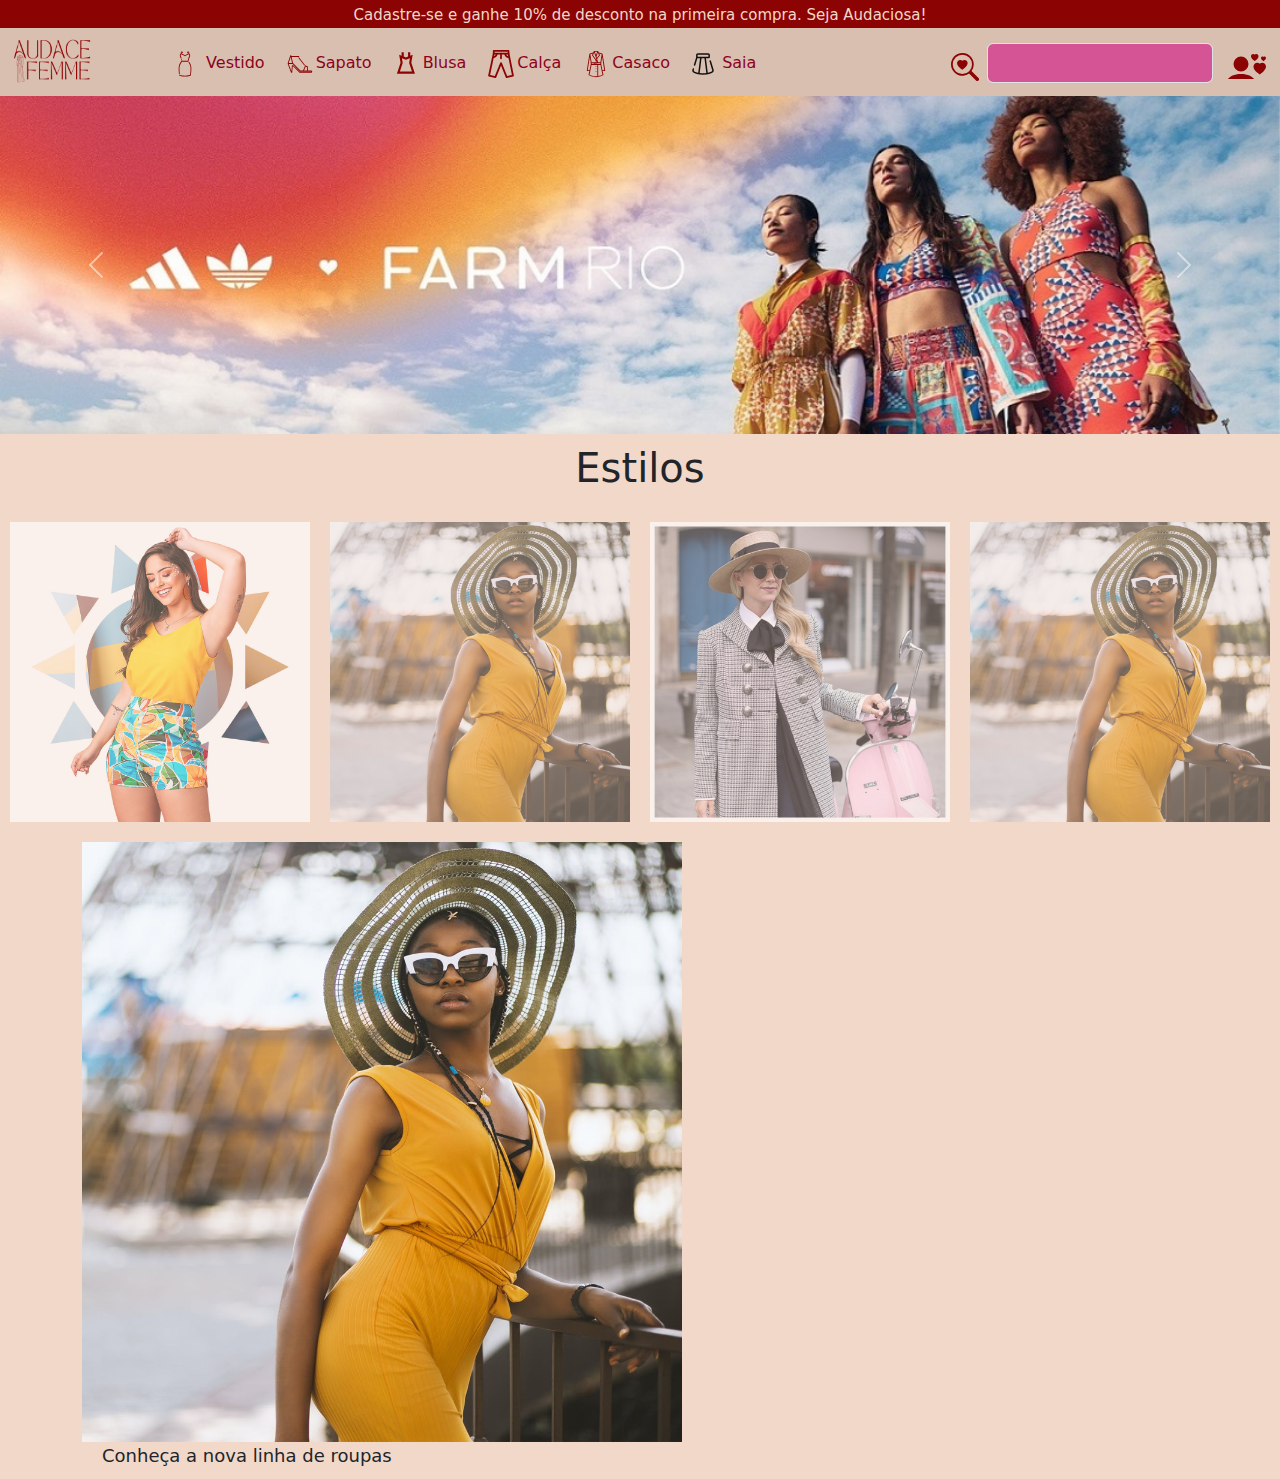
<file: index.html>
<!DOCTYPE html>
<html lang="pt-BR">

<head>
  <meta charset="UTF-8">
  <meta name="viewport" content="width=device-width, initial-scale=1.0">
  <title>Audace</title>
  <link rel="stylesheet" href="index.css">
  <link href="https://cdn.jsdelivr.net/npm/bootstrap@5.3.3/dist/css/bootstrap.min.css" rel="stylesheet"
    integrity="sha384-QWTKZyjpPEjISv5WaRU9OFeRpok6YctnYmDr5pNlyT2bRjXh0JMhjY6hW+ALEwIH" crossorigin="anonymous">
</head>

<body style="background-color: #F2D8C9;">
  <header>
    <nav>
      <a href="cadastro.html">Cadastre-se e ganhe 10% de desconto na primeira compra. Seja Audaciosa!</a>
    </nav>
  </header>

  <nav class="navbar navbar-expand-lg bg-body-tertiary">
    <div id="topmenu" class="container-fluid">

      <a class="navbar-brand" id="Logo" href="index.html">
        <img src="./img/Logo.png" width="80" height="60">
      </a>

      <button class="navbar-toggler" type="button" data-bs-toggle="collapse" data-bs-target="#navbarTogglerDemo01"
        aria-controls="navbarTogglerDemo01" aria-expanded="false" aria-label="Toggle navigation">
        <span class="navbar-toggler-icon"></span>
      </button>
      <div class="collapse navbar-collapse" id="navbarTogglerDemo01">
        <ul class="navbar-nav me-auto mb-2 mb-lg-0">
          <li class="nav-item"><a class="nav-link " aria-current="page" href="#" style="color: #8C031C;"
              onMouseOver="this.style.color='#A67244'" onMouseOut="this.style.color='#8C031C'"> <svg
                xmlns="http://www.w3.org/2000/svg" width="28" height="30" fill="currentColor" viewBox="0 0 100 100"
                id="womans-clothes">
                <path
                  d="M37.75635 35.11133a1.50057 1.50057 0 001.45947-1.85156q-.10473-.4336-.21777-.86622a1.5001 1.5001 0 00-2.90137.76368c.0708.26855.13818.53613.20312.80566A1.49958 1.49958 0 0037.75635 35.11133zM29.52832 90.81445C29.7793 90.98535 35.8457 95 50 95s20.2207-4.01465 20.47168-4.18555a1.49946 1.49946 0 00.64355-1.041c.08692-.65039 2.12354-16.04981 1.53809-27.15137-.44336-8.40234-4.25391-15.34668-7.37256-19.69238a1.50033 1.50033 0 00-2.4375 1.75c2.88526 4.01953 6.40918 10.42285 6.814 18.10058.5 9.47852-1.02344 22.64161-1.42237 25.86328C66.52441 89.53223 60.80176 92 50 92c-13.06055 0-18.69531-3.60742-18.791-3.66992a1.49973 1.49973 0 00-1.68066 2.48437z">
                </path>
                <path
                  d="M28.3252,84.95508a1.49992,1.49992,0,0,0,1.48974,1.34375c.05225,0,.105-.00293.1582-.00781a1.50044,1.50044,0,0,0,1.33545-1.64844,156.91261,156.91261,0,0,1-.96582-21.86231c.56891-10.78845,7.45887-19.14642,9.22766-21.123h21.514a1.50019,1.50019,0,0,0,1.48731-1.30567,51.97871,51.97871,0,0,1,1.832-8.91992,27.16593,27.16593,0,0,1,1.6582-3.80176,28.65111,28.65111,0,0,0,1.875-4.376c1.09894-3.59571.39392-8.17517-2.92822-10.48944V8.63086a3.63062,3.63062,0,1,0-7.26123,0v1.41992a1.5,1.5,0,0,0,3,0V8.63086a.63062.63062,0,1,1,1.26123,0v4.04828L50,18.76123,37.99121,12.67914V8.63086a.63062.63062,0,1,1,1.26123,0v1.41992a1.5,1.5,0,0,0,3,0V8.63086a3.63062,3.63062,0,1,0-7.26123,0v4.13361c-3.32214,2.31427-4.02716,6.89373-2.92822,10.48944a28.70465,28.70465,0,0,0,1.875,4.37695c.27734.55762.55517,1.11621.8164,1.68359A1.50006,1.50006,0,0,0,37.479,28.05859c-.27343-.59375-.564-1.17871-.85449-1.76269A26.00854,26.00854,0,0,1,34.93213,22.377c-.73145-2.39355-.36328-5.52148,1.63818-7.05468l12.752,6.458c.03082.01563.06329.02326.0946.03656a1.4949,1.4949,0,0,0,.15295.05915c.0467.0141.09357.02227.14081.03161.04785.00946.0951.0196.14374.02442.04883.00476.09692.00421.14563.00415s.0968.00061.14563-.00415c.04864-.00482.09589-.015.14374-.02442.04724-.00934.09411-.01751.14081-.03161a1.4949,1.4949,0,0,0,.15295-.05915c.03131-.0133.06378-.02093.0946-.03656l12.752-6.458c2.00146,1.5332,2.36963,4.66113,1.63818,7.05468a25.94881,25.94881,0,0,1-1.69238,3.918,29.88046,29.88046,0,0,0-1.83008,4.22461,50.927,50.927,0,0,0-1.76953,8.1377H40.22412c-.04639-.32032-.09424-.6416-.14453-.96192a1.50005,1.50005,0,1,0-2.96387.46485c.07807.49841.14484.99786.2135,1.49719C35.28064,41.92,27.97156,50.77917,27.34668,62.62207A155.91182,155.91182,0,0,0,28.3252,84.95508Z">
                </path>
              </svg> Vestido</a></li>
          <li class="nav-item"><a class="nav-link active " aria-current="page" href="#" style="color: #8C031C;"
            onMouseOver="this.style.color='#A67244" onMouseOut="this.style.color='#8C031C'"><svg xmlns="http://www.w3.org/2000/svg" width="28" height="28" fill="currentColor" viewBox="0 0 8.467 8.467" id="shoe"><g transform="translate(0 -288.533)"><path d="m 3.96875,290.78228 1.7587619,2.26127 -0.1169289,0.28063 -1.977027,-2.5419 z"></path><path d="M 5 6 L 2 15 L 2 16 L 5.8339844 26 L 7.0449219 26 L 7.7480469 18.292969 L 15.464844 26 L 28.75 26 A 1.2500031 1.2500031 0 0 0 28.75 23.5 L 25 23.5 L 25 19 L 22 17.5 L 19.5 23.5 L 16.5 23.5 L 7.9882812 15 L 6.4414062 8 L 15 8 L 15 7 L 6.2207031 7 L 6 6 L 5 6 z M 5.40625 7.9453125 L 6.9648438 15 L 3.0546875 15 L 5.40625 7.9453125 z M 3.0703125 16 L 7.5761719 16 L 16.085938 24.5 L 28.75 24.5 A 0.25000002 0.25000002 0 0 1 28.75 25 L 15.878906 25 L 8.4550781 17.583984 A 1.0000001 1.0000001 0 0 0 6.7519531 18.201172 L 6.2070312 24.181641 L 3.0703125 16 z M 22.511719 18.873047 L 24 19.617188 L 24 23.5 L 20.583984 23.5 L 22.511719 18.873047 z " transform="translate(0 288.533) scale(.26458)"></path></g></svg>Sapato</a></li>
          <li class="nav-item"><a class="nav-link " aria-current="page" href="#" style="color: #8C031C;"
            onMouseOver="this.style.color='#A67244" onMouseOut="this.style.color='#8C031C'"><svg xmlns="http://www.w3.org/2000/svg"width="28" height="28" fill="currentColor"  viewBox="0 0 26 26" id="cocktail-dress"><path d="M18.28 4.41 16 5.32V2h-2v4.12l-2 .8-2-.8V2H8v3.32l-2.28-.91L7 11.92 3.61 22h16.78L17 11.92ZM17.61 20H6.39L9 12.08l-.72-4.49L12 9.08l3.72-1.49-.72 4.49Z"></path></svg>Blusa</a></li>
          <li class="nav-item"><a class="nav-link " aria-current="page" href="#" style="color:#8C031C;"
            onMouseOver="this.style.color='#A67244" onMouseOut="this.style.color='#8C031C'"> <svg xmlns="http://www.w3.org/2000/svg" width="28" height="28" fill="currentColor" viewBox="0 0 512 512" id="clothes"><path d="M393.721 0H123.139c-8.949 0-16.203 7.253-16.203 16.203V64.81c0 8.949 7.253 16.203 16.203 16.203h270.582c8.949 0 16.203-7.253 16.203-16.203V16.203C409.924 7.253 402.67 0 393.721 0zm-16.202 48.608H139.342V32.405h238.177v16.203z"></path><path d="M490.623 466.698 409.611 61.094l-31.773 6.346 77.902 390.076-87.218 19.47-97.485-242.687a16.2 16.2 0 0 0-15.036-10.164 16.207 16.207 0 0 0-15.036 10.164L143.48 476.986l-87.045-19.432 82.557-389.93-31.703-6.713-85.875 405.608c-1.842 8.69 3.656 17.234 12.319 19.168l116.118 25.924c7.761 1.723 15.614-2.414 18.568-9.776L256 283.809l87.58 218.027a16.208 16.208 0 0 0 18.569 9.775l116.118-25.924c8.597-1.923 14.085-10.348 12.356-18.989z"></path><path d="M256 52.388c-8.949 0-16.203 7.253-16.203 16.203v82.093c0 8.949 7.253 16.203 16.203 16.203 8.949 0 16.203-7.253 16.203-16.203V68.591c-.001-8.949-7.254-16.203-16.203-16.203zM163.105 64.81c0 28.587-23.261 51.848-51.848 51.848v32.405c46.458 0 84.253-37.795 84.253-84.253h-32.405zm185.789 0h-32.405c0 46.458 37.795 84.253 84.253 84.253v-32.405c-28.586 0-51.848-23.261-51.848-51.848z"></path></svg>Calça</a></li>
          <li class="nav-item"><a class="nav-link " aria-current="page" href="#" style="color: #8C031C;"
            onMouseOver="this.style.color='#A67244" onMouseOut="this.style.color='#8C031C'"><svg xmlns="http://www.w3.org/2000/svg" width="28" height="28" fill="currentColor"viewBox="0 0 512 512" id="coat"><path d="M423.9,374.752l-48-304H375.9a8,8,0,0,0-5.7-6.445L306.592,46.134,295.311,20.751A8,8,0,0,0,288,16H224a8,8,0,0,0-7.311,4.751L205.408,46.135,141.8,64.308a8,8,0,0,0-5.7,6.445H136.1l-48,304A8,8,0,0,0,96,384h38.828l-14.66,70.368a8,8,0,0,0,4.254,8.787C127.1,464.5,190.86,496,256,496s128.9-31.5,131.578-32.845a8,8,0,0,0,4.254-8.787L377.172,384H416a8,8,0,0,0,7.9-9.248ZM359.046,77.762,337.111,224H294.035l-17.048-59.667,49.327-63.422a8,8,0,0,0,1-8.16L315.064,65.2ZM264,256V240h72v16Zm-88-16h40v16H176Zm56,0h16v16H232ZM201.155,95.1l21.778-49,25.422,76.267,19.008,66.526Zm64.055,28.014.23-.8,23.84-75.738,21.463,48.292-39.2,50.4ZM256.7,96.8,235.1,32h42Zm-59.763-31.6L184.689,92.751a8,8,0,0,0,.775,7.862l65.677,93.042a7.993,7.993,0,0,0,9.212,13.051L272.56,224H174.89L152.954,77.762ZM105.362,368,143.8,124.58,160,232.6v30.577L138.161,368Zm31.763,83.427L174.505,272H280V478.552A209.011,209.011,0,0,1,256,480C205.312,480,153.781,458.9,137.125,451.427ZM296,476.165V272h41.5l37.381,179.431C362.664,456.917,331.689,469.731,296,476.165ZM373.839,368,352,263.174v-30.58l16.2-108.016L406.638,368ZM248,296a8,8,0,1,1,8,8A8,8,0,0,1,248,296Zm16,48a8,8,0,1,1-8-8A8,8,0,0,1,264,344Zm0,48a8,8,0,1,1-8-8A8,8,0,0,1,264,392Z"></path></svg>Casaco</a></li>
          <li class="nav-item"><a class="nav-link " aria-current="page" href="#" style="color: #8C031C;"
            onMouseOver="this.style.color='#A67244" onMouseOut="this.style.color='#8C031C'"><svg xmlns="http://www.w3.org/2000/svg" width="24" height="24" fill="currentColor" viewBox="0 0 24 24" id="skirt"><path fill="#111" fill-rule="evenodd" d="M7.84746 1.25C7.86217 1.25 7.87692 1.25001 7.89172 1.25001L16.1526 1.25C16.5986 1.24996 17.0038 1.24991 17.3326 1.29296C17.6919 1.33999 18.0711 1.45011 18.3848 1.75553C18.7013 2.06368 18.8182 2.44095 18.8678 2.80014C18.9126 3.1243 18.9125 3.52236 18.9125 3.95444L18.9125 5.00001C18.9125 5.69036 18.3528 6.25001 17.6625 6.25001H14.9656L16.7712 20.7535C18.7446 20.3103 20.0902 19.6598 20.8796 19.1862C21.1843 19.0034 21.3371 18.6197 21.2013 18.1695L18.5003 9.21663C18.3807 8.82007 18.6052 8.40161 19.0017 8.28197C19.3983 8.16233 19.8168 8.38682 19.9364 8.78338L22.6374 17.7362C22.9334 18.7175 22.6513 19.8725 21.6514 20.4724C20.1187 21.392 17.0035 22.75 12 22.75C6.99651 22.75 3.88129 21.392 2.34865 20.4724C1.3487 19.8725 1.0666 18.7175 1.36264 17.7362L1.65011 16.7834C1.76975 16.3868 2.18821 16.1623 2.58477 16.282C2.98133 16.4016 3.20582 16.8201 3.08618 17.2166L2.79871 18.1695C2.66288 18.6197 2.81575 19.0034 3.12038 19.1862C3.90979 19.6598 5.25543 20.3103 7.22886 20.7535L9.03446 6.25001H6.39469L4.29294 13.2166C4.1733 13.6132 3.75484 13.8377 3.35828 13.718C2.96172 13.5984 2.73723 13.1799 2.85687 12.7834L5.08757 5.38934V4.00001C5.08757 3.98478 5.08757 3.96958 5.08756 3.95444C5.08751 3.52236 5.08746 3.1243 5.13222 2.80014C5.18182 2.44094 5.2987 2.06368 5.61519 1.75553C5.92889 1.45011 6.30813 1.33999 6.66739 1.29296C6.99625 1.24991 7.4014 1.24996 7.84746 1.25ZM6.58757 4.75001H17.4125V4.00001C17.4125 3.50684 17.4108 3.21443 17.3819 3.00533C17.3687 2.90991 17.3533 2.86298 17.3447 2.84254C17.3427 2.8378 17.3411 2.83473 17.3402 2.833L17.3389 2.83074C17.3388 2.83062 17.3391 2.83094 17.3389 2.83074C17.3379 2.82975 17.3371 2.82902 17.3361 2.82843C17.335 2.8277 17.3298 2.82451 17.3181 2.81979C17.2922 2.80944 17.2393 2.79354 17.1379 2.78027C16.9183 2.75152 16.6131 2.75001 16.1083 2.75001H7.89172C7.38689 2.75001 7.08176 2.75152 6.86208 2.78027C6.76073 2.79354 6.70781 2.80944 6.68197 2.81979C6.67019 2.82451 6.66503 2.8277 6.66388 2.82843C6.66296 2.82902 6.6626 2.82928 6.66159 2.83026C6.66139 2.83046 6.66171 2.83014 6.66159 2.83026L6.65981 2.833C6.65888 2.83473 6.65734 2.8378 6.65533 2.84254C6.64669 2.86299 6.6313 2.90991 6.61812 3.00533C6.58925 3.21443 6.58757 3.50684 6.58757 4.00001V4.75001ZM10.546 6.25001L8.70676 21.0241C9.68325 21.1645 10.7791 21.25 12 21.25C13.2209 21.25 14.3168 21.1645 15.2933 21.0241L13.454 6.25001H10.546Z" clip-rule="evenodd"></path></svg> Saia</a></li>

        </ul>
        <form class="d-flex" role="search">
          <button class="pesquisa" type="submit"> <svg id="pesq" xmlns="http://www.w3.org/2000/svg" width="28"
              height="30" fill="currentColor" class="bi bi-search-heart" viewBox="0 0 16 16">
              <path d="M6.5 4.482c1.664-1.673 5.825 1.254 0 5.018-5.825-3.764-1.664-6.69 0-5.018" />
              <path
                d="M13 6.5a6.47 6.47 0 0 1-1.258 3.844q.06.044.115.098l3.85 3.85a1 1 0 0 1-1.414 1.415l-3.85-3.85a1 1 0 0 1-.1-.115h.002A6.5 6.5 0 1 1 13 6.5M6.5 12a5.5 5.5 0 1 0 0-11 5.5 5.5 0 0 0 0 11" />
            </svg>
          </button>
          <input class="form-control me-2" type="search" placeholder="" aria-label="Search"
            style="background-color: #d55496;">
        </form>
      </div>
      <svg xmlns="http://www.w3.org/2000/svg" width="40" height="30" fill="currentColor" class="bi bi-person-hearts"
        viewBox="0 0 16 10">
        <path fill-rule="evenodd"
          d="M11.5 1.246c.832-.855 2.913.642 0 2.566-2.913-1.924-.832-3.421 0-2.566M9 5a3 3 0 1 1-6 0 3 3 0 0 1 6 0m-9 8c0 1 1 1 1 1h10s1 0 1-1-1-4-6-4-6 3-6 4m13.5-8.09c1.387-1.425 4.855 1.07 0 4.277-4.854-3.207-1.387-5.702 0-4.276ZM15 2.165c.555-.57 1.942.428 0 1.711-1.942-1.283-.555-2.281 0-1.71Z" />
      </svg>
    </div>
  </nav>

  <div id="carrosseltopbanner" class="carousel slide" data-bs-ride="carousel"
    style="margin-top: 0px; margin-bottom: 10px;">
    <div class="carousel-inner">
      <div class="carousel-item active">
        <img src="./img/Banner Base 1.jpg" class="d-block w-100" alt="...">
      </div>
      <div class="carousel-item">
        <img src="./img/Banner Base 2.jpg" class="d-block w-100" alt="...">
      </div>
      <div class="carousel-item">
        <img src="./img/Banner Base 3.jpg" class="d-block w-100" alt="...">
      </div>
    </div>
    <button class="carousel-control-prev" type="button" data-bs-target="#carrosseltopbanner" data-bs-slide="prev">
      <span class="carousel-control-prev-icon" aria-hidden="true"></span>
      <span class="visually-hidden">Previous</span>
    </button>
    <button class="carousel-control-next" type="button" data-bs-target="#carrosseltopbanner" data-bs-slide="next">
      <span class="carousel-control-next-icon" aria-hidden="true"></span>
      <span class="visually-hidden">Next</span>
    </button>
  </div>

  <div id="meio"> <h1>Estilos</h1></div>

  <section>
    <article>
      <img src="img/casual.jpg" alt="">
      <a></a>
    </article>
    <article>
      <img src="img/elega.jpg" alt="">
      <a></a>
    </article>
    <article>
      <img src="img/moda.jpg" alt="">
      <a></a>
    </article>
    <article>
      <img src="img/elega.jpg" alt="">
      <a></a>
    </article>
  </section>

  <div class="container">
    <div class="imagem">
      <img src="img/elega.jpg" alt="Imagem descritiva">
    </div>
    <div class="texto">
      Conheça a nova linha de roupas
    </div>
  </div>


  <footer>
    <svg xmlns="http://www.w3.org/2000/svg" class="d-none">
      <symbol id="bootstrap" viewBox="0 0 118 94">
        <title>Bootstrap</title>
        <path fill-rule="evenodd" clip-rule="evenodd"
          d="M24.509 0c-6.733 0-11.715 5.893-11.492 12.284.214 6.14-.064 14.092-2.066 20.577C8.943 39.365 5.547 43.485 0 44.014v5.972c5.547.529 8.943 4.649 10.951 11.153 2.002 6.485 2.28 14.437 2.066 20.577C12.794 88.106 17.776 94 24.51 94H93.5c6.733 0 11.714-5.893 11.491-12.284-.214-6.14.064-14.092 2.066-20.577 2.009-6.504 5.396-10.624 10.943-11.153v-5.972c-5.547-.529-8.934-4.649-10.943-11.153-2.002-6.484-2.28-14.437-2.066-20.577C105.214 5.894 100.233 0 93.5 0H24.508zM80 57.863C80 66.663 73.436 72 62.543 72H44a2 2 0 01-2-2V24a2 2 0 012-2h18.437c9.083 0 15.044 4.92 15.044 12.474 0 5.302-4.01 10.049-9.119 10.88v.277C75.317 46.394 80 51.21 80 57.863zM60.521 28.34H">
</file>
<file: index.css>
header {
    background-color: #8C0303;
    width: 100%;
    height: 30px;
    display: flex;
    justify-content: center;
    align-items: center;
    position: fixed;
    top: 0;
  }
  
  header a {
    color: #F2D8C9;
    text-decoration: none;
    font-size: 15px;
  }
  
  header a:hover {
    font-size: 16px;
    color: #A67244;
  }
  
  @media (max-width: 600px) {
    header a {
      font-size: 10px; /* Reduz o tamanho da fonte para telas pequenas */
    }
  }
  
  @media (min-width: 601px) and (max-width: 1024px) {
    header a {
      font-size: 12px; /* Tamanho da fonte para telas médias */
    }
  }
  
  @media (min-width: 1025px) {
    header a {
      font-size: 15px; /* Tamanho da fonte para telas grandes */
    }
  }
  
     #topmenu {
        background-color: #D9BFB0;
        display: flex;
        justify-content: space-evenly;;
        align-items: center;
        height: 70px;
        width: 100%;
        position: fixed;
        top: 28px; /* Ajuste conforme a altura do header */
        /* z-index: 2; /* Ajuste o z-index conforme necessário */ } */
     
.nav-link:hover{
  color: #2c1e1e;
}

ul{ justify-content: center; /*não deu certo para alinhar ao meio*/
  align-items: center; 
  margin-left: 50px;} 
  

.collapse{
  display: flex;
}
#Logo{ 
    align-items: center;
    }




svg{ color: #8C0303;
    margin-top: 2px;
margin-right: 2px;
margin-left: 5px;
justify-content: center;}

button { border-color: #d03a3a;
}

input { background-color: #A67244;}
.pesquisa{ justify-content: center;
    align-items: center;
background-color: #D9BFB0;
margin-top: 5px;
border: #8C0303;}


body {
    padding-top: 80px; /* Soma da altura do header e topmenu */
  }

section article {
    display: flex;
    opacity: 65%;
    flex-direction: column;
    align-items: center;
    text-align: center;
    margin: 10px;
    max-width: 300px; /* Define a largura máxima dos artigos */
  }

  #meio{ display: contents;
    align-items: center;
    text-align: center;
    margin: 10px;
    max-width: 300px; }
    
section article img {
  width: 100%; /* Ajusta a largura da imagem para ocupar todo o espaço do contêiner */
  height: auto; /* Garante que a altura seja ajustada proporcionalmente */
}

section article:hover { 
    color: #ff0a0a38;
    opacity: 100%;
    }

    section {
        display: flex;
        flex-wrap: wrap;
        justify-content: center;
        margin-top: 20px;
        color: rgb(0, 0, 0);
      }
 

.imagem-minha-div {
    width: 60%;
    height: auto;
}

    .container {
        display: flex;
        align-items: center; /* Alinha verticalmente no centro */
        flex-wrap: wrap;
        max-width: 100%;
        padding: 10px;
        box-sizing: border-box;
      }
      
      .imagem img {
        max-width: 60%;
        height: auto;
      
      }
      
      .texto {
        margin-left: 20px; /* Espaço entre a imagem e o texto */
        font-size: 18px;
      }
      
@media (max-width: 768px) {
    .container {
      flex-direction: column; /* Altera para coluna em telas pequenas */
      align-items: flex-start; /* Alinha o conteúdo ao início */
    }
  
    .texto {
      margin-left: 0; /* Remove a margem esquerda no layout de coluna */
      margin-top: 10px; /* Adiciona espaço entre a imagem e o texto */
    }
  }

  form { height: 40px;
}

  button {
margin-right: 20px;
margin-left: 20px;
}
</file>
